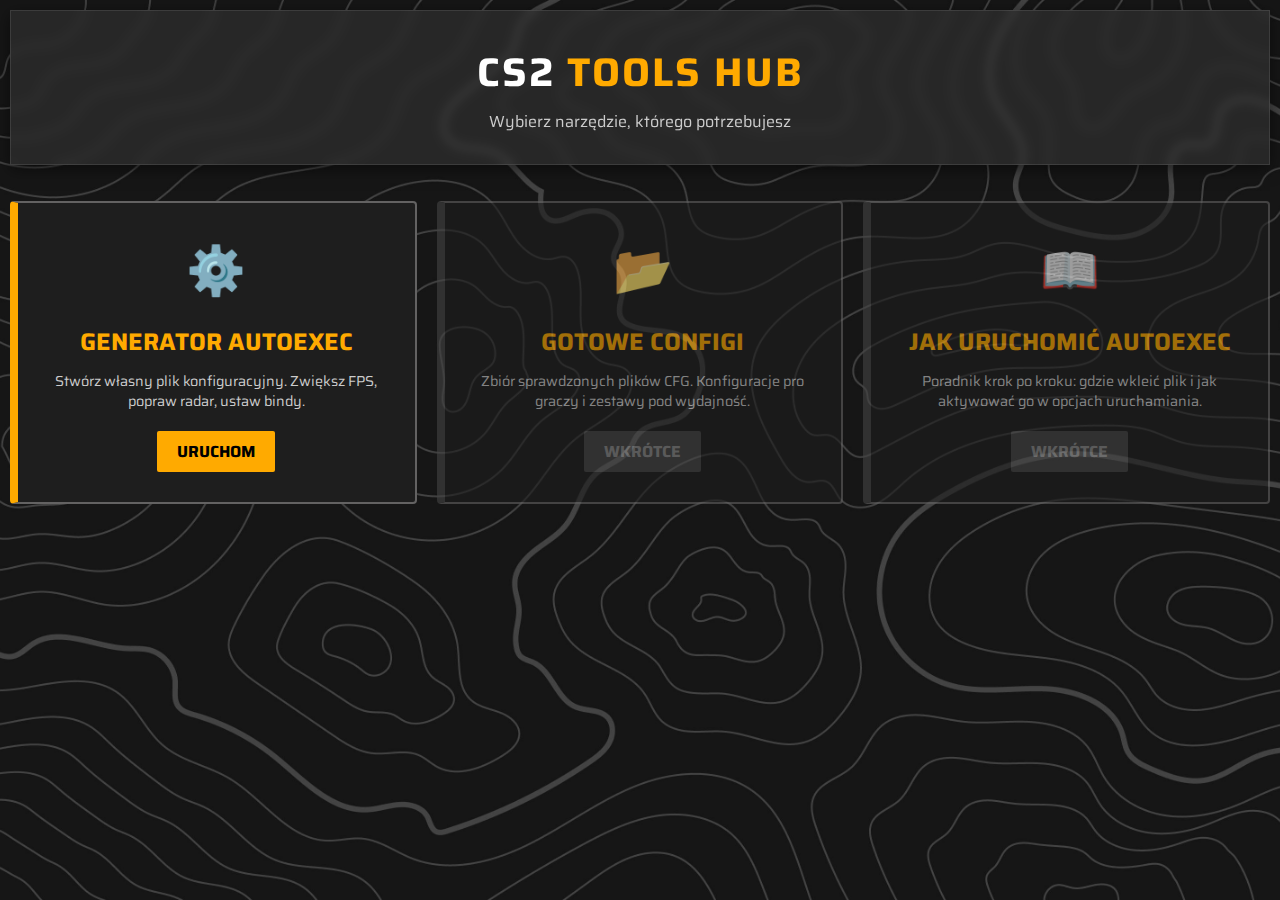
<file: index.html>
<!DOCTYPE html>
<html lang="pl">
<head>
    <meta charset="UTF-8">
    <meta name="viewport" content="width=device-width, initial-scale=1.0">
    <title>CS2 Tools - Strona Główna</title>
    <link rel="preconnect" href="https://fonts.googleapis.com">
    <link rel="preconnect" href="https://fonts.gstatic.com" crossorigin>
    <link href="https://fonts.googleapis.com/css2?family=Saira:wght@400;700&display=swap" rel="stylesheet">
    <link rel="stylesheet" href="style2.css">
</head>
<body>

    <div class="container home-layout">
        
        <div class="logo">
            <h1>CS2 <span>TOOLS HUB</span></h1>
            <p style="color: #ccc; margin-top: 5px;">Wybierz narzędzie, którego potrzebujesz</p>
        </div>
        
        <div class="main-menu">

            <a href="generator.html" class="menu-card">
                <div class="card-icon">⚙️</div>
                <h2>Generator Autoexec</h2>
                <p>Stwórz własny plik konfiguracyjny. Zwiększ FPS, popraw radar, ustaw bindy.</p>
                <span class="btn-fake">Uruchom</span>
            </a>

            <a href="#" class="menu-card disabled">
                <div class="card-icon">📂</div>
                <h2>Gotowe configi</h2>
                <p>Zbiór sprawdzonych plików CFG. Konfiguracje pro graczy i zestawy pod wydajność.</p>
                <span class="btn-fake">Wkrótce</span>
            </a>

            <a href="#" class="menu-card disabled">
                <div class="card-icon">📖</div>
                <h2>Jak uruchomić Autoexec</h2>
                <p>Poradnik krok po kroku: gdzie wkleić plik i jak aktywować go w opcjach uruchamiania.</p>
                <span class="btn-fake">Wkrótce</span>
            </a>

        </div>
    </div>

</body>

</html>
</file>
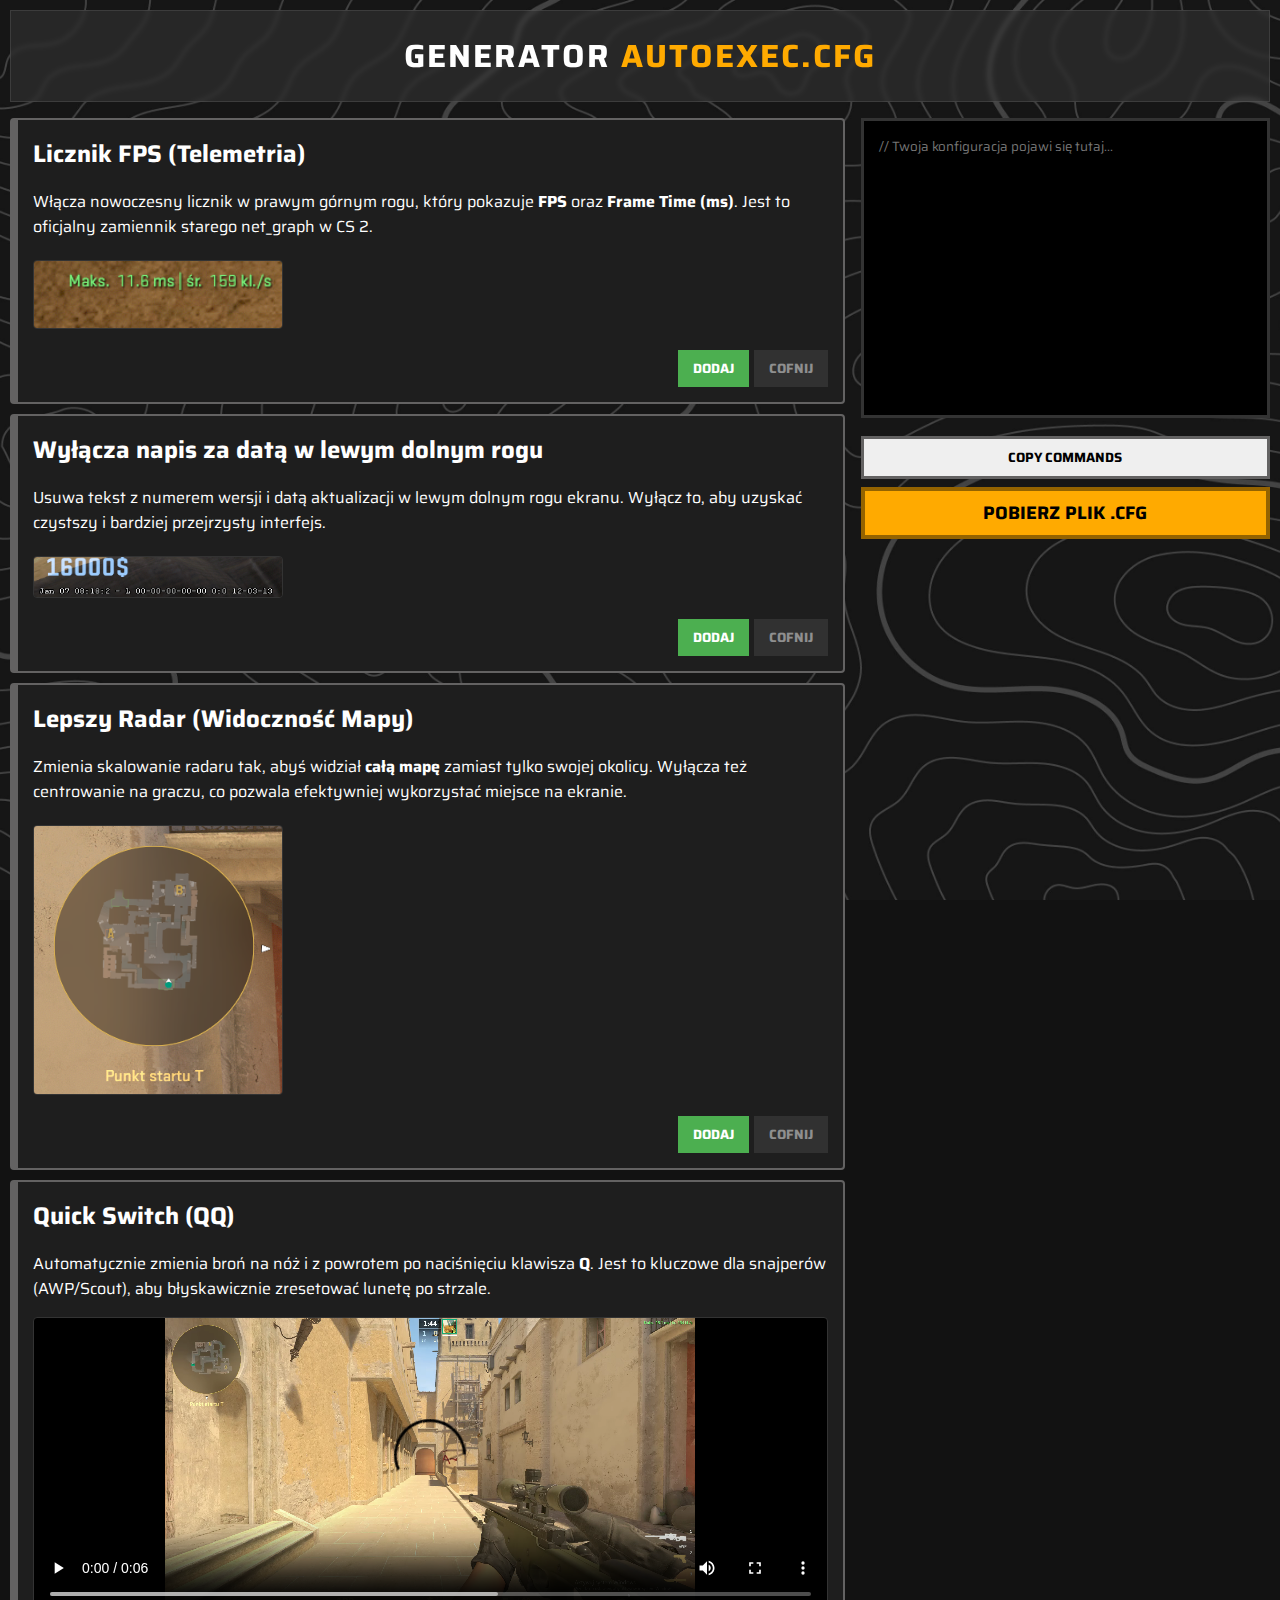
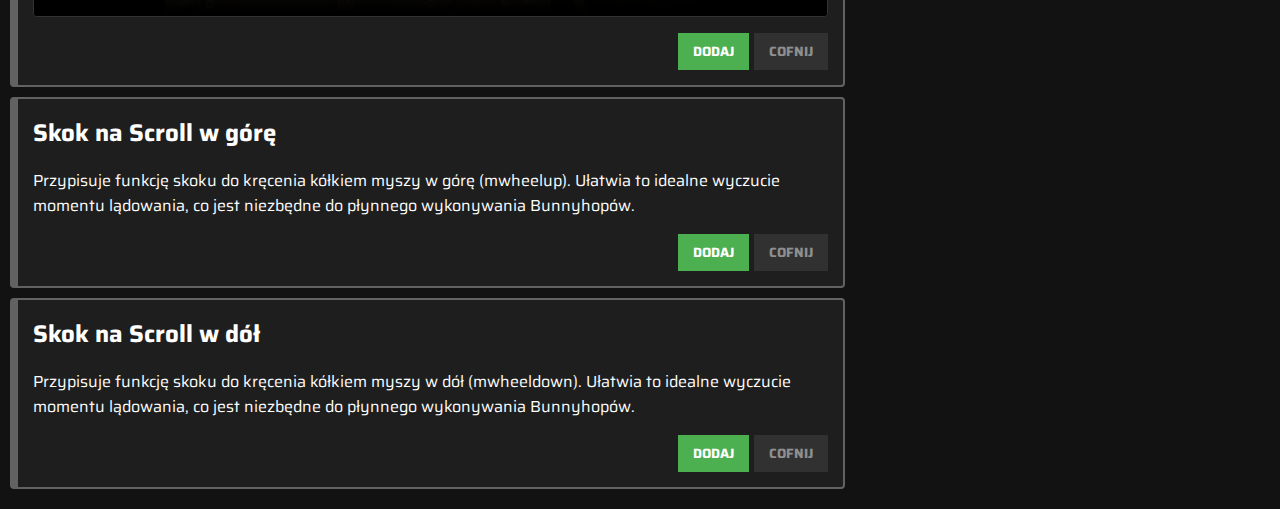
<file: generator.html>
<!DOCTYPE html>
<html lang="pl">
<head>
    <meta charset="UTF-8">
    <meta name="viewport" content="width=device-width, initial-scale=1.0">
    <title>Generator Autoexec</title>
    <link rel="preconnect" href="https://fonts.googleapis.com">
    <link rel="preconnect" href="https://fonts.gstatic.com" crossorigin>
    <link href="https://fonts.googleapis.com/css2?family=Saira:wght@400;700&display=swap" rel="stylesheet">
    <link rel="stylesheet" href="style.css">
</head>
<body>

    <div class="container">
        <div class="logo">
            <h1>Generator <span>Autoexec.cfg</span></h1>
        </div>
        
            <div class="commands">

                <div class="command-group">
                    <h2>Licznik FPS (Telemetria)</h2> 
                    <p>Włącza nowoczesny licznik w prawym górnym rogu, który pokazuje <strong>FPS</strong> oraz <strong>Frame Time (ms)</strong>. Jest to oficjalny zamiennik starego net_graph w CS 2.</p>
                    <img src="image-fps.png" alt="Podgląd FPS CS2" class="preview-img">
                    <div class="btns">
                        <button id="btn-fps" class="btn-add">Dodaj</button>
                        <button id="btn-back-fps" class="btn-remove" disabled>Cofnij</button>
                    </div>
                </div>

                <div class="command-group">
                    <h2>Wyłącza napis za datą w lewym dolnym rogu</h2>
                    <p>Usuwa tekst z numerem wersji i datą aktualizacji w lewym dolnym rogu ekranu. Wyłącz to, aby uzyskać czystszy i bardziej przejrzysty interfejs.</p>
                    <img src="image-data.png" alt="Podgląd Data CS2" class="preview-img">
                    <div class="btns">
                        <button id="btn-data" class="btn-add">Dodaj</button>
                        <button id="btn-back-data" class="btn-remove" disabled>Cofnij</button>
                    </div>
                </div>

                <div class="command-group">
                    <h2>Lepszy Radar (Widoczność Mapy)</h2> 
                    <p>Zmienia skalowanie radaru tak, abyś widział <strong>całą mapę</strong> zamiast tylko swojej okolicy. Wyłącza też centrowanie na graczu, co pozwala efektywniej wykorzystać miejsce na ekranie.</p>
                    <img src="image-radar.png" alt="Podgląd Radar CS2" class="preview-img">
                    <div class="btns">
                        <button id="btn-radar" class="btn-add">Dodaj</button>
                        <button id="btn-back-radar" class="btn-remove" disabled>Cofnij</button>
                    </div>
                </div>               
                
                <div class="command-group">
                    <h2>Quick Switch (QQ)</h2>
                    <p>Automatycznie zmienia broń na nóż i z powrotem po naciśnięciu klawisza <strong>Q</strong>. Jest to kluczowe dla snajperów (AWP/Scout), aby błyskawicznie zresetować lunetę po strzale.</p>
                    <video src="qq.webm" controls class="responsive-video"></video>
                    <div class="btns">
                        <button id="btn-qq" class="btn-add">Dodaj</button>
                        <button id="btn-qq-drop" class="btn-remove" disabled>Cofnij</button>
                    </div>
                </div>
                
                <div class="command-group">
                    <h2>Skok na Scroll w górę </h2>
                    <p>Przypisuje funkcję skoku do kręcenia kółkiem myszy w górę (mwheelup). Ułatwia to idealne wyczucie momentu lądowania, co jest niezbędne do płynnego wykonywania Bunnyhopów.</p>
                    <div class="btns">
                        <button id="btn-scroll-up" class="btn-add">Dodaj</button>
                        <button id="btn-scroll-up-back" class="btn-remove" disabled>Cofnij</button>
                    </div>
                </div>

                <div class="command-group">
                    <h2>Skok na Scroll w dół</h2>
                    <p>Przypisuje funkcję skoku do kręcenia kółkiem myszy w dół (mwheeldown). Ułatwia to idealne wyczucie momentu lądowania, co jest niezbędne do płynnego wykonywania Bunnyhopów.</p>
                    <div class="btns">
                        <button id="btn-scroll-down" class="btn-add">Dodaj</button>
                        <button id="btn-scroll-down-back" class="btn-remove" disabled>Cofnij</button>
                    </div>
                </div>                
                
            </div>

            <div class="preview">
                <textarea id="podglad" readonly placeholder="// Twoja konfiguracja pojawi się tutaj..."></textarea>
                <button id="btn-copy">Copy Commands</button>
                <button id="btn-pobierz" class="btn-main">Pobierz plik .cfg</button>
            </div>
    </div>

    <script src="script.js"></script>
</body>
</html>
</file>
<file: style2.css>
/* =========================
   1. USTAWIENIA OGÓLNE
   ========================= */
* {
    box-sizing: border-box;
}

body {
    font-family: 'Saira', sans-serif;
    background-color: #121212;
    color: #ffffff;
    padding: 0;
    margin: 0;
    /* Tło - upewnij się, że ścieżka do obrazka jest poprawna */
    background-image: url('4060492.jpg'); 
    background-size: cover;       
    background-position: center;  
    background-repeat: no-repeat; 
    background-attachment: fixed; 
}

h2, p {
    margin: 0;
    padding: 0;
}

a {
    text-decoration: none;
    color: inherit;
}

/* =========================
   2. UKŁAD GRID (Dla generatora i ogólny)
   ========================= */
.container {
    display: grid;
    gap: 1rem;
    max-width: 1400px;
    margin: 0 auto;
    padding: 10px;
    
    /* Domyślny grid dla GENERATORA */
    grid-template-columns: 1fr 1fr 1fr;
    grid-template-areas: 
    "head     head     head"
    "commands commands view";
}

/* =========================
   3. LOGO I NAGŁÓWKI
   ========================= */
.logo {
    grid-area: head;
    text-align: center;
    background-color: rgba(51, 51, 51, 0.6); 
    backdrop-filter: blur(5px); 
    padding: 30px 40px;    
    border: 1px solid rgba(255, 255, 255, 0.1); 
    box-shadow: 0 4px 15px rgba(0,0,0,0.5);
}

.logo h1 {
    font-weight: 700;          
    text-transform: uppercase; 
    letter-spacing: 2px;       
    color: white;              
    margin: 0; 
    font-size: 2.5rem;
}

h1 span {
    color: #ffaa00; 
}

/* =========================
   4. SEKCJA KOMEND (Generator)
   ========================= */
.commands {
    grid-area: commands;
}

.command-group {
    display: flex;
    flex-direction: column;
    column-gap: 0.5rem;
    row-gap: 1rem;
    background: #1e1e1e;
    padding: 15px;
    margin-bottom: 10px;
    border-radius: 4px;
    border: 2px solid #636262;
    border-left: 8px solid #636262;
}

.preview-img {
    display: block;         
    width: 250px;
    max-width: 100%;        
    height: auto;           
    margin-top: 5px;       
    margin-bottom: 5px;    
    border-radius: 4px;     
    border: 1px solid #333; 
}

video {
    width: 100%;
    max-width: 300px;
    border: 1px solid #333;
    border-radius: 4px;
}

/* =========================
   5. PRZYCISKI
   ========================= */
.btns {
    display: flex;
    justify-content: flex-end;
}

button {
    font-family: 'Saira', sans-serif;
    padding: 8px 15px;
    cursor: pointer;
    text-transform: uppercase;
    font-weight: 700;
    border: none;
    transition: 0.3s;
}

button:disabled {
    background: #444 !important;
    cursor: not-allowed;
    opacity: 0.5;
}

.btn-add {
    background: #4CAF50; 
    color: white; 
}

.btn-remove {
    background: #f44336; 
    color: white; 
    margin-left: 5px; 
}

/* =========================
   6. SEKCJA PODGLĄDU (Generator)
   ========================= */
.preview {
    grid-area: view;
    display: flex;
    flex-direction: column;
    row-gap: 0.5rem;
    width: 100%;
    position: sticky;
    top: 20px;
    z-index: 10;
    height: fit-content; 
}

#podglad {
    width: 100%;
    height: 300px;
    background: #000;
    color: #00ff00; 
    font-family: 'Saira', sans-serif;
    padding: 15px;
    border: 3px solid #333;
    resize: none;
}

#btn-copy {
    margin-top: 10px;
    border: 3px solid #636262;
}

.btn-main {
    width: 100%;
    background: #ffaa00;
    border: 4px solid #946300;
    color: #000;
    font-size: 18px;
}

/* =========================
   7. STYLE STRONY GŁÓWNEJ (NOWE)
   ========================= */

/* Modyfikacja Grida tylko dla strony głównej */
.home-layout {
    grid-template-areas: 
    "head head head"
    "menu menu menu"; /* Cała szerokość dla menu */
}

.main-menu {
    grid-area: menu;
    display: grid;
    /* Automatyczne kolumny, minimum 300px szerokości */
    grid-template-columns: repeat(auto-fit, minmax(300px, 1fr)); 
    gap: 20px;
    padding: 20px 0;
}

/* Wygląd kafelków menu */
.menu-card {
    background: #1e1e1e;
    border: 2px solid #636262;
    border-left: 8px solid #ffaa00; /* Pomarańczowy akcent */
    padding: 30px;
    border-radius: 4px;
    transition: all 0.3s ease;
    display: flex;
    flex-direction: column;
    align-items: center;
    text-align: center;
    position: relative;
    overflow: hidden;
}

/* Efekt najechania myszką */
.menu-card:hover {
    transform: translateY(-5px);
    border-color: #ffaa00;
    background: #252525;
    box-shadow: 0 10px 20px rgba(0,0,0,0.5);
}

.card-icon {
    font-size: 3rem;
    margin-bottom: 15px;
}

.menu-card h2 {
    color: #ffaa00;
    font-size: 1.5rem;
    margin-bottom: 10px;
    text-transform: uppercase;
}

.menu-card p {
    color: #ccc;
    font-size: 0.9rem;
    line-height: 1.4;
    margin-bottom: 20px;
}

/* Przycisk wewnątrz karty */
.btn-fake {
    margin-top: auto; /* Pcha przycisk na dół */
    background: #ffaa00;
    color: #000;
    padding: 8px 20px;
    font-weight: 700;
    text-transform: uppercase;
    border-radius: 2px;
}

/* Styl dla nieaktywnych kart (Wkrótce) */
.menu-card.disabled {
    opacity: 0.6;
    border-left-color: #444;
    cursor: default;
}

.menu-card.disabled:hover {
    transform: none;
    border-color: #636262;
}

.menu-card.disabled .btn-fake {
    background: #444;
    color: #888;
}
</file>
<file: style.css>
/* =========================
   1. USTAWIENIA OGÓLNE
   ========================= */
* {
    box-sizing: border-box;
}

body {
    font-family: 'Saira', sans-serif;
    background-color: #121212;
    color: #ffffff;
    padding: 0;
    margin: 0;
    /* Tło */
    background-image: url('4060492.jpg'); 
    background-size: cover;       
    background-position: center;  
    background-repeat: no-repeat; 
    background-attachment: fixed; 
}

h2, p {
    margin: 0;
    padding: 0;
}

.responsive-video {
    width: 100%;      /* Zajmuje całą dostępną szerokość rodzica */
    height: auto;     /* Zachowuje proporcje */
    max-height: 300px; /* Opcjonalnie: żeby nie było za wysokie */
    background: #000; /* Tło w razie ładowania */
    border-radius: 4px;
    border: 1px solid #333;
    display: block; /* Dodano dla bezpieczeństwa */
}

/* --- POPRAWIONY GRID --- */
.container {
    display: grid;
    gap: 1rem;
    
    /* Definiujemy 3 równe kolumny, aby pasowały do układu poniżej */
    grid-template-columns: 1fr 1fr 1fr;
    
    grid-template-areas: 
    "head     head     head"
    "commands commands view";
    
    /* Opcjonalnie: ograniczenie szerokości, żeby nie było za szerokie na dużych ekranach */
    max-width: 1400px;
    margin: 0 auto;
    padding: 10px;
}

/* =========================
   2. LOGO I NAGŁÓWKI
   ========================= */
.logo {
    grid-area: head;
    text-align: center;
    background-color: rgba(51, 51, 51, 0.6); 
    backdrop-filter: blur(2px); 
    padding: 20px 40px;    
    border: 1px solid rgba(255, 255, 255, 0.1); 
}

.logo h1 {
    font-weight: 700;          
    text-transform: uppercase; 
    letter-spacing: 2px;       
    color: white;              
    margin: 0; 
}

h1 span {
    color: #ffaa00; 
}

/* =========================
   3. SEKCJA KOMEND
   ========================= */
.commands {
    grid-area: commands;
}

/* =========================
   4. KARTY I ELEMENTY
   ========================= */
.command-group {
    display: flex;
    flex-direction: column;
    column-gap: 0.5rem;
    row-gap: 1rem;
    background: #1e1e1e;
    padding: 15px;
    margin-bottom: 10px;
    border-radius: 4px;
    border: 2px solid #636262;
    border-left: 8px solid #636262;
}

.preview-img {
    display: block;         
    width: 250px;
    max-width: 100%;        
    height: auto;           
    margin-top: 5px;       
    margin-bottom: 5px;    
    border-radius: 4px;     
    border: 1px solid #333; 
}

/* =========================
   5. PRZYCISKI
   ========================= */
.btns {
    display: flex;
    justify-content: flex-end;
}

button {
    font-family: 'Saira', sans-serif;
    padding: 8px 15px;
    cursor: pointer;
    text-transform: uppercase;
    font-weight: 700;
    border: none;
    transition: 0.3s;
}

button:disabled {
    background: #444 !important;
    cursor: not-allowed;
    opacity: 0.5;
}

.btn-add {
    background: #4CAF50; 
    color: white; 
}

.btn-remove {
    background: #f44336; 
    color: white; 
    margin-left: 5px; 
}

/* =========================
   6. SEKCJA PODGLĄDU
   ========================= */
.preview {
    grid-area: view;
    
    display: flex;
    flex-direction: column;
    row-gap: 0.5rem;
    width: 100%;
    
    /* Sticky panel */
    position: sticky;
    top: 20px;
    z-index: 10;
    height: fit-content; /* Ważne dla sticky */
}

#podglad {
    width: 100%;
    height: 300px;
    background: #000;
    color: #00ff00; 
    font-family: 'Saira', sans-serif;
    padding: 15px;
    border: 3px solid #333;
    resize: none;
}

#btn-copy {
    margin-top: 10px;
    border: 3px solid #636262;
}

.btn-main {
    width: 100%;
    background: #ffaa00;
    border: 4px solid #946300;
    color: #000;
    font-size: 18px;
}
/* Usunięto zbędny nawias klamrowy na końcu pliku */
</file>
